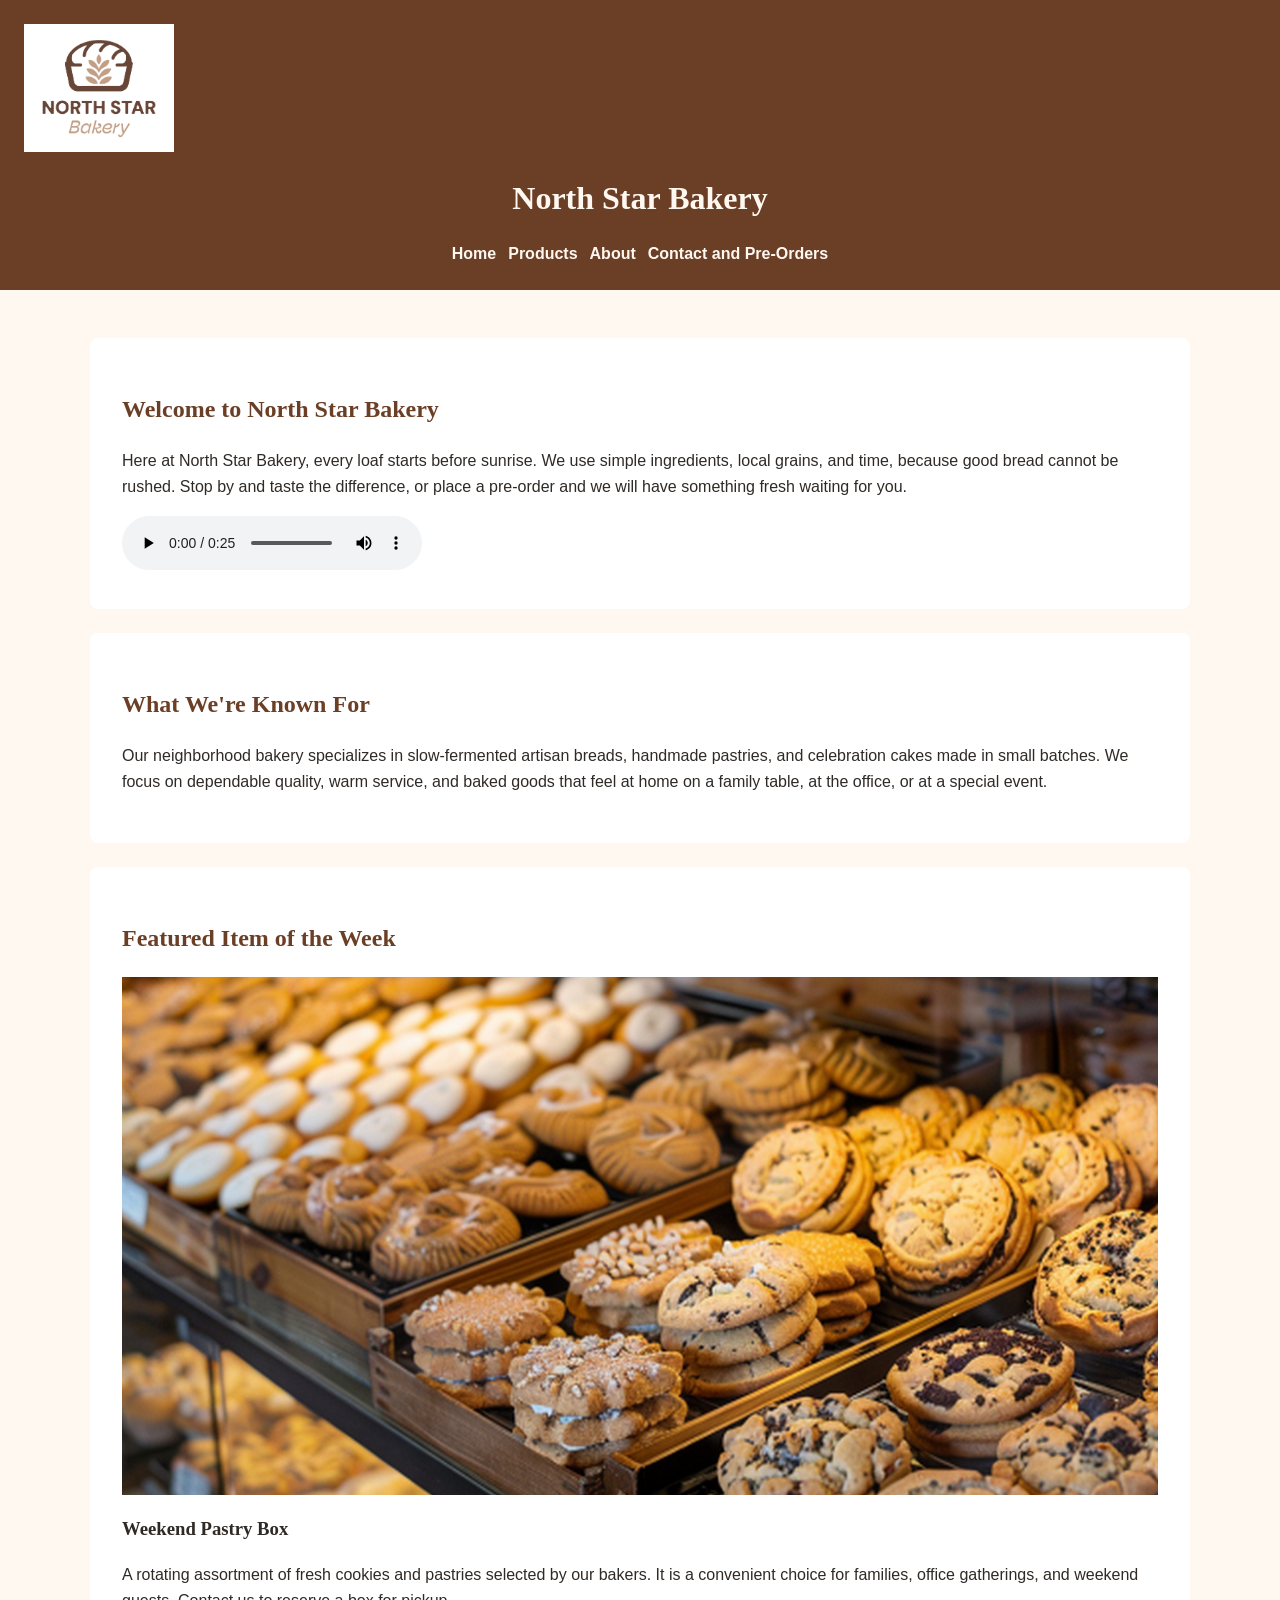
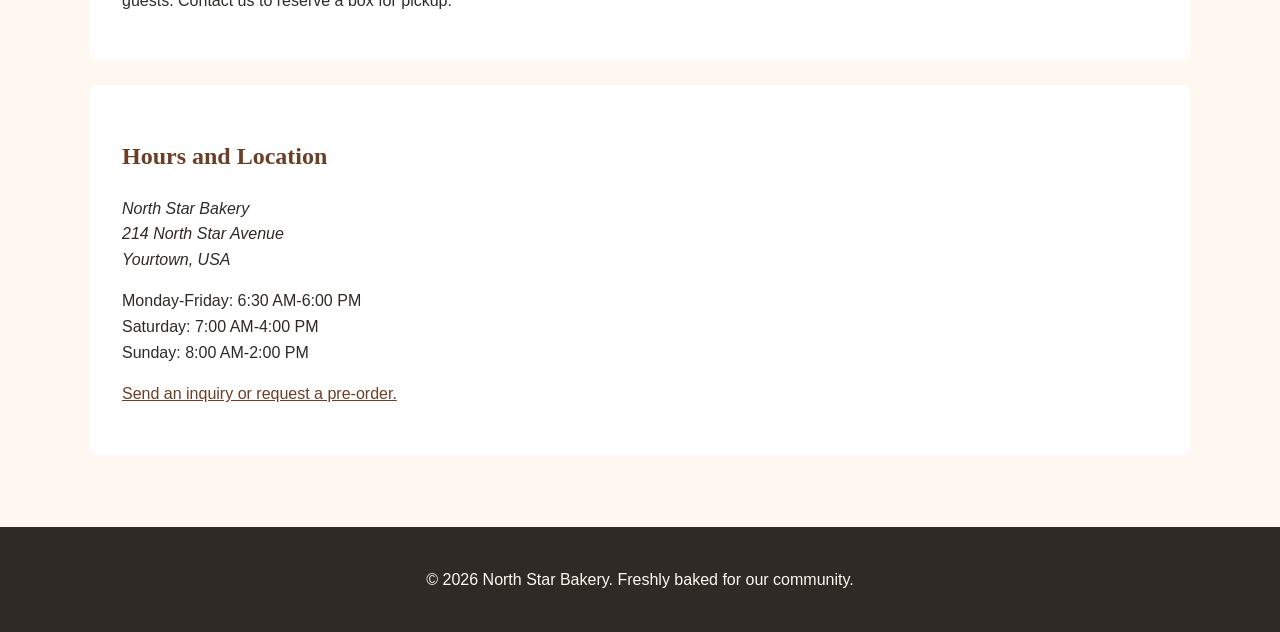
<file: index.html>
<!DOCTYPE html>
<html lang="en">
<head>
    <meta charset="UTF-8">
    <meta name="viewport" content="width=device-width, initial-scale=1.0">
    <title>North Star Bakery | Home</title>
    <link rel="stylesheet" href="style.css">
</head>
<body>
    <header>
        <img src="bakery-logo_c.png"
             alt="North Star Bakery logo with a stylized loaf of bread and wheat">
        <h1>North Star Bakery</h1>
        <nav aria-label="Main navigation">
            <ul>
                <li><a href="index.html">Home</a></li>
                <li><a href="products.html">Products</a></li>
                <li><a href="about.html">About</a></li>
                <li><a href="contact.html">Contact and Pre-Orders</a></li>
            </ul>
        </nav>
    </header>

    <main>
        <section>
            <h2>Welcome to North Star Bakery</h2>
            <p>Here at North Star Bakery, every loaf starts before sunrise. We use simple
               ingredients, local grains, and time, because good bread cannot be rushed.
               Stop by and taste the difference, or place a pre-order and we will have
               something fresh waiting for you.</p>

            <audio controls>
                <source src="bakery-welcome_c.mp3" type="audio/mpeg">
                Your browser does not support the audio element. The welcome message says:
                "Here at North Star Bakery, every loaf starts before sunrise. We use simple
                ingredients, local grains, and time, because good bread cannot be rushed."
            </audio>
        </section>

        <section>
            <h2>What We're Known For</h2>
            <p>Our neighborhood bakery specializes in slow-fermented artisan breads,
               handmade pastries, and celebration cakes made in small batches. We focus
               on dependable quality, warm service, and baked goods that feel at home on
               a family table, at the office, or at a special event.</p>
        </section>

        <section>
            <h2>Featured Item of the Week</h2>
            <picture>
                <source media="(min-width: 800px)" srcset="bakery-feature-large_c.png">
                <img src="bakery-feature-small_c.png"
                     alt="Assorted fresh North Star Bakery pastries and cookies displayed in bakery trays">
            </picture>
            <h3>Weekend Pastry Box</h3>
            <p>A rotating assortment of fresh cookies and pastries selected by our bakers.
               It is a convenient choice for families, office gatherings, and weekend guests.
               Contact us to reserve a box for pickup.</p>
        </section>

        <section>
            <h2>Hours and Location</h2>
            <address>
                North Star Bakery<br>
                214 North Star Avenue<br>
                Yourtown, USA
            </address>
            <p>Monday-Friday: 6:30 AM-6:00 PM<br>
               Saturday: 7:00 AM-4:00 PM<br>
               Sunday: 8:00 AM-2:00 PM</p>
            <p><a href="contact.html">Send an inquiry or request a pre-order.</a></p>
        </section>
    </main>

    <footer>
        <p>&copy; 2026 North Star Bakery. Freshly baked for our community.</p>
    </footer>

    <script src="script.js"></script>
</body>
</html>
</file>
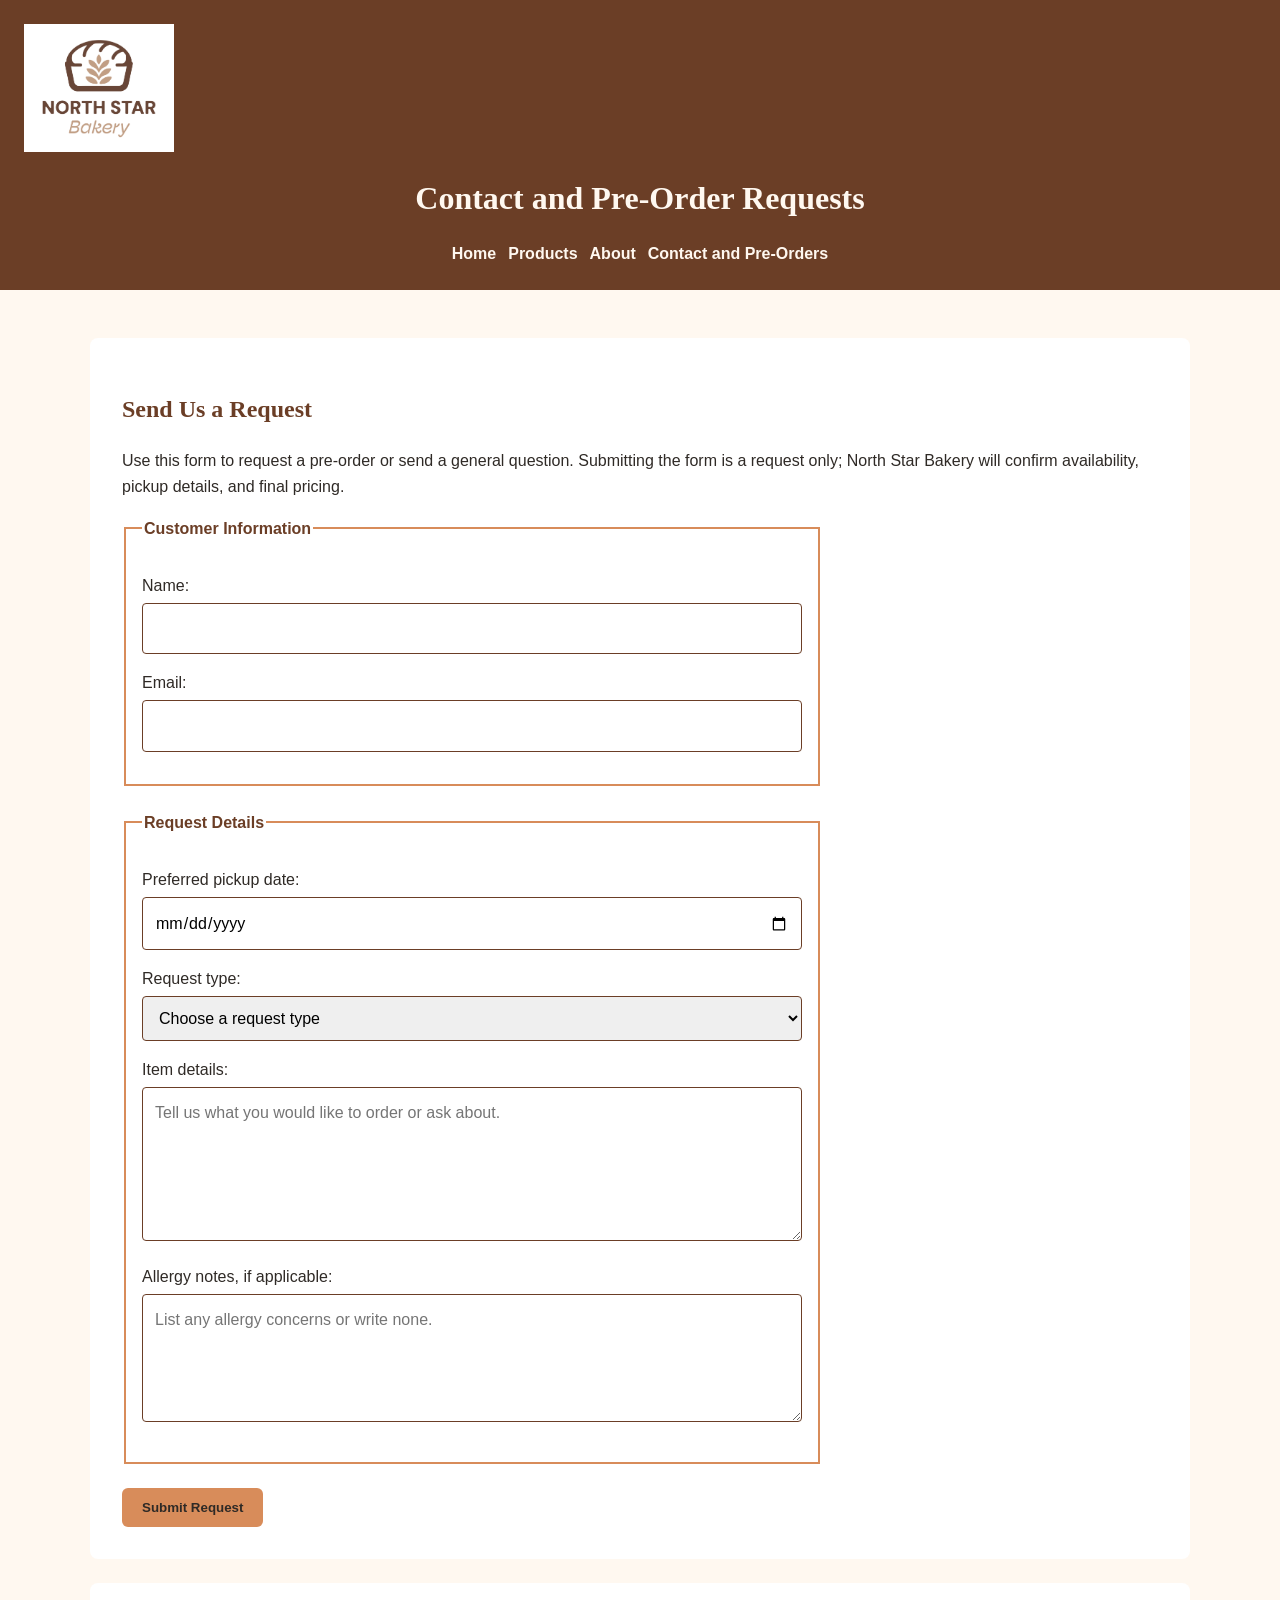
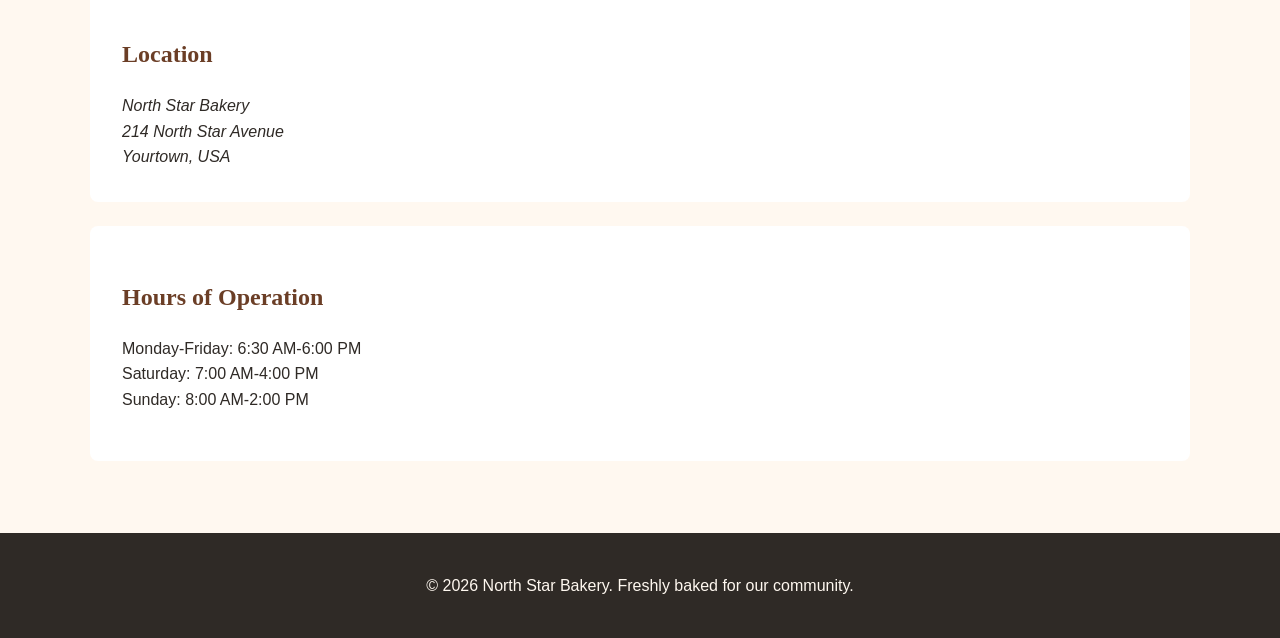
<file: contact.html>
<!DOCTYPE html>
<html lang="en">
<head>
    <meta charset="UTF-8">
    <meta name="viewport" content="width=device-width, initial-scale=1.0">
    <title>North Star Bakery | Contact and Pre-Orders</title>
    <link rel="stylesheet" href="style.css">
</head>
<body>
    <header>
        <img src="bakery-logo_c.png"
             alt="North Star Bakery logo with a stylized loaf of bread and wheat">
        <h1>Contact and Pre-Order Requests</h1>
        <nav aria-label="Main navigation">
            <ul>
                <li><a href="index.html">Home</a></li>
                <li><a href="products.html">Products</a></li>
                <li><a href="about.html">About</a></li>
                <li><a href="contact.html">Contact and Pre-Orders</a></li>
            </ul>
        </nav>
    </header>

    <main>
        <section>
            <h2>Send Us a Request</h2>
            <p>Use this form to request a pre-order or send a general question. Submitting
               the form is a request only; North Star Bakery will confirm availability,
               pickup details, and final pricing.</p>

            <form action="#" method="post" id="preorder-form" novalidate>
                <fieldset>
                    <legend>Customer Information</legend>

                    <p>
                        <label for="name">Name:</label><br>
                        <input type="text" id="name" name="name"
                               required minlength="2" maxlength="60"
                               autocomplete="name">
                               <span id="name-error" class="error-message"></span>
                        
                    </p>

                    <p>
                        <label for="email">Email:</label><br>
                        <input type="email" id="email" name="email"
                               required autocomplete="email">
                               <span id="email-error" class="error-message"></span>
                    </p>
                </fieldset>

                <fieldset>
                    <legend>Request Details</legend>

                    <p>
                        <label for="pickup-date">Preferred pickup date:</label><br>
                        <input type="date" id="pickup-date" name="pickup-date" required>
                    </p>

                    <p>
                        <label for="request-type">Request type:</label><br>
                        <select id="request-type" name="request-type" required>
                            <option value="">Choose a request type</option>
                            <option value="preorder">Pre-order</option>
                            <option value="question">General question</option>
                        </select>
                    </p>

                    <p>
                        <label for="item-details">Item details:</label><br>
                        <textarea id="item-details" name="item-details" rows="5" cols="50"
                                  required minlength="5"
                                  placeholder="Tell us what you would like to order or ask about."></textarea>
                                  <span id="item-details-error" class="error-message"></span>
                    </p>

                    <p>
                        <label for="allergy-notes">Allergy notes, if applicable:</label><br>
                        <textarea id="allergy-notes" name="allergy-notes" rows="4" cols="50"
                                  placeholder="List any allergy concerns or write none."></textarea>
                    </p>
                </fieldset>

                <button type="submit">Submit Request</button>
            </form>
        </section>

        <section>
            <h2>Location</h2>
            <address>
                North Star Bakery<br>
                214 North Star Avenue<br>
                Yourtown, USA
            </address>
        </section>

        <section>
            <h2>Hours of Operation</h2>
            <p>Monday-Friday: 6:30 AM-6:00 PM<br>
               Saturday: 7:00 AM-4:00 PM<br>
               Sunday: 8:00 AM-2:00 PM</p>
        </section>
    </main>

    <footer>
        <p>&copy; 2026 North Star Bakery. Freshly baked for our community.</p>
    </footer>

    <script src="script.js"></script>
</body>
</html>
</file>
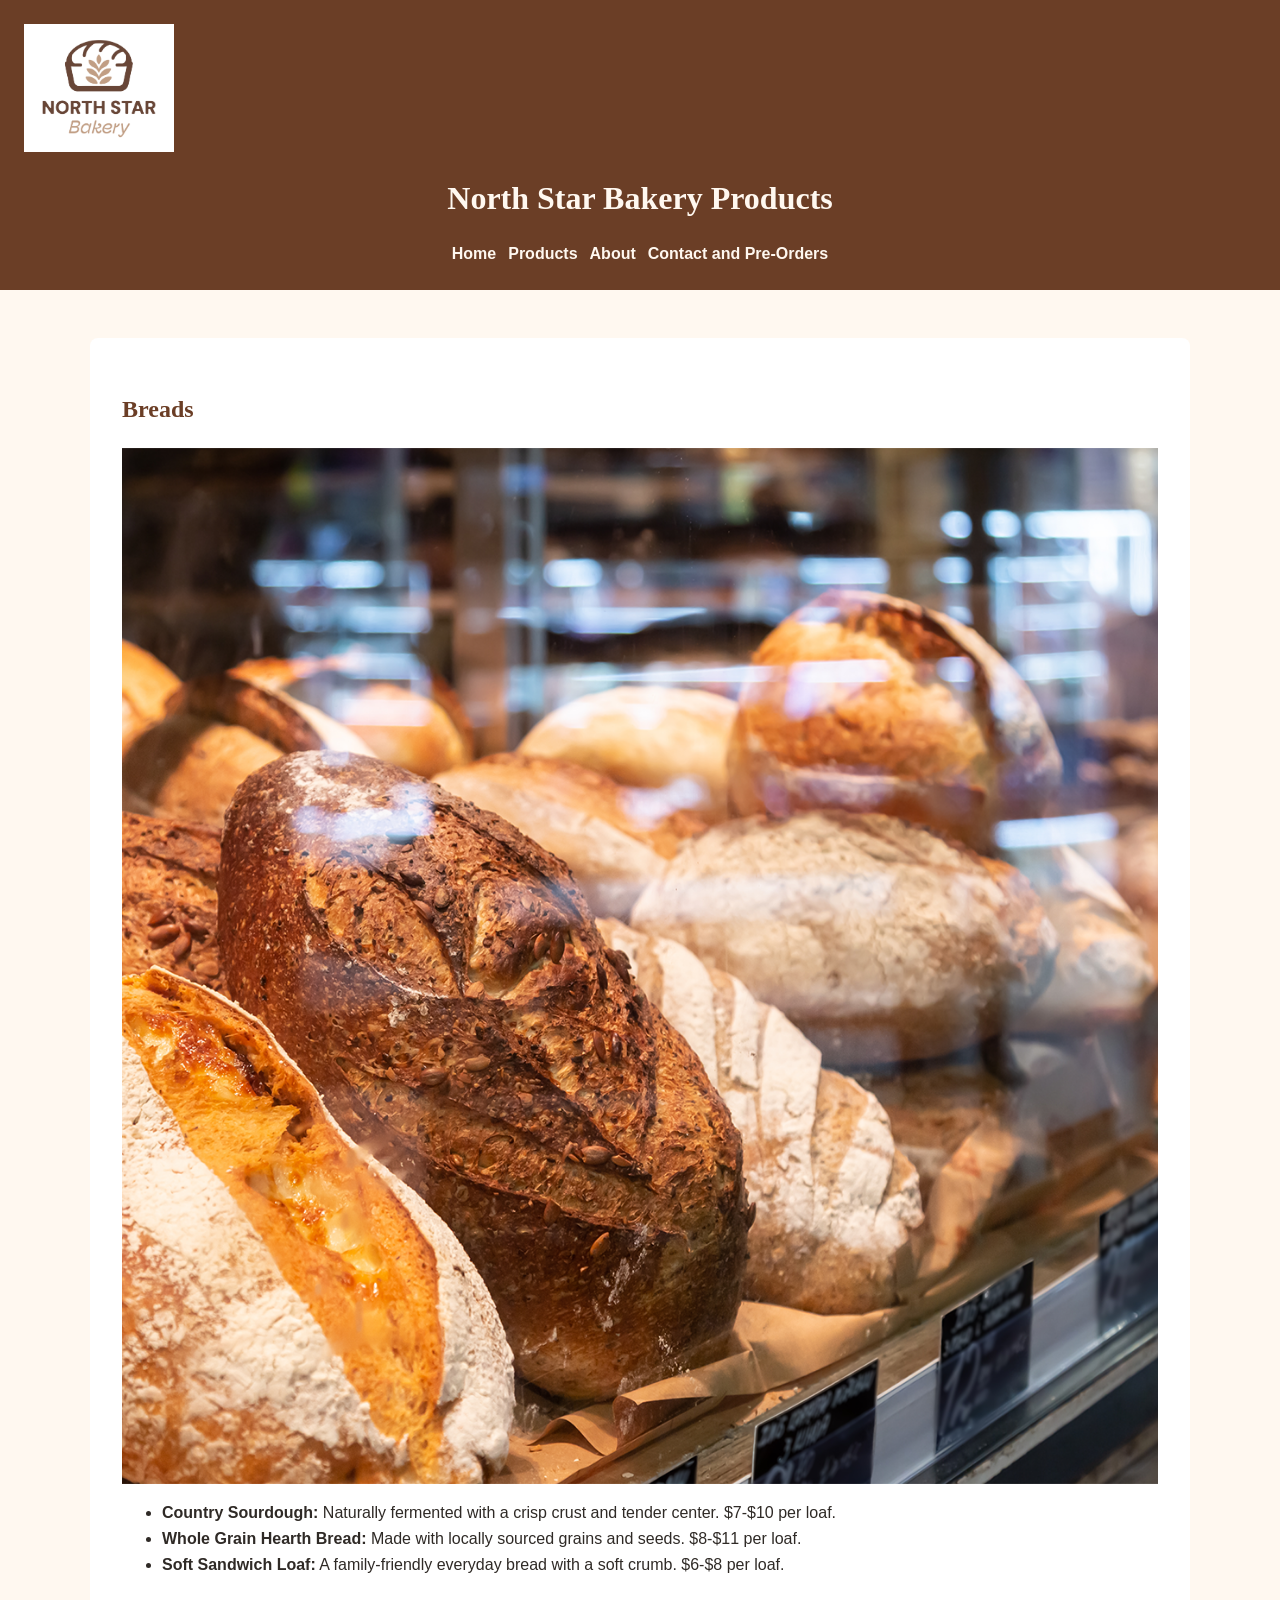
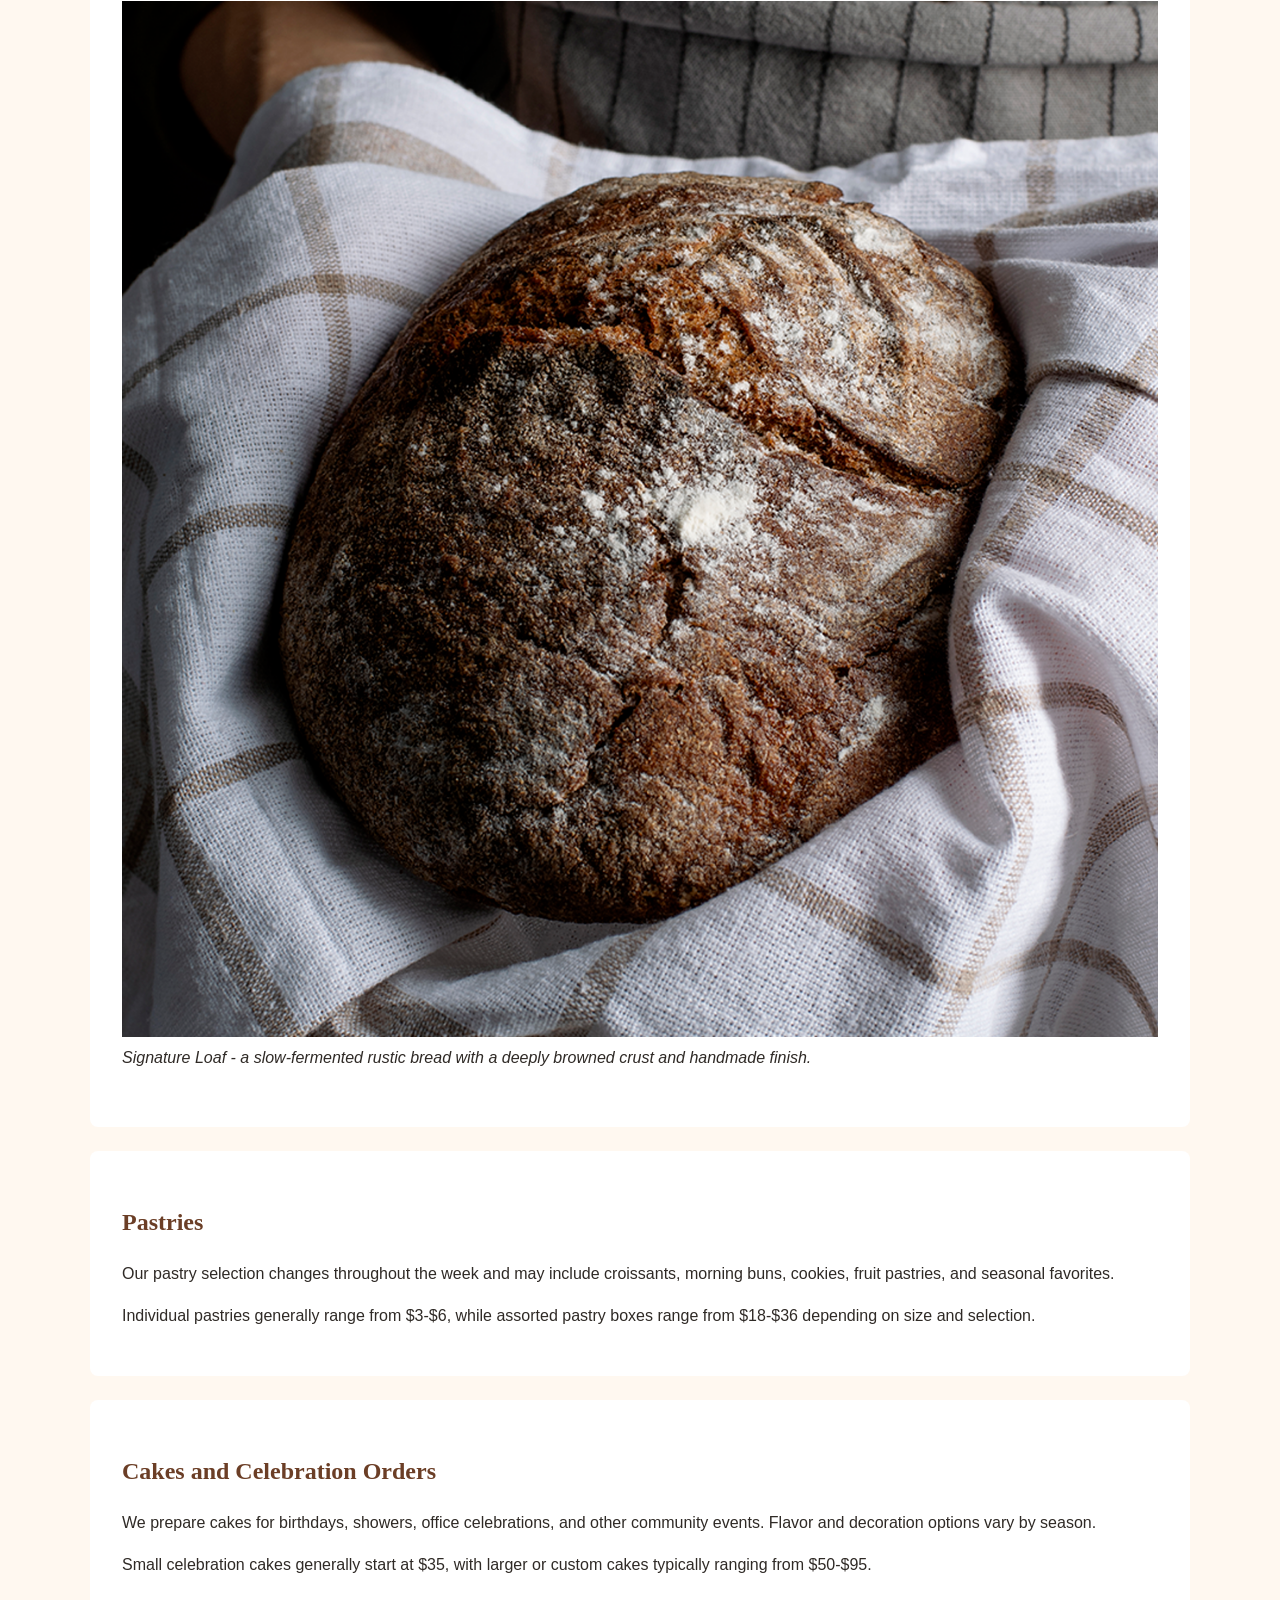
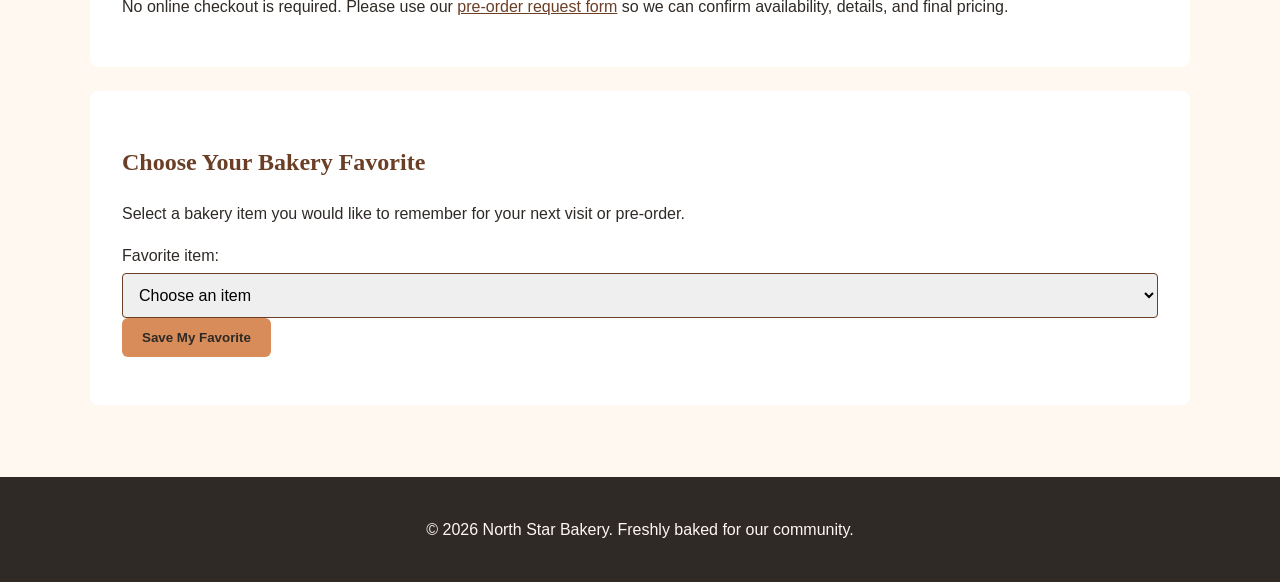
<file: products.html>
<!DOCTYPE html>
<html lang="en">
<head>
    <meta charset="UTF-8">
    <meta name="viewport" content="width=device-width, initial-scale=1.0">
    <title>North Star Bakery | Products</title>
    <link rel="stylesheet" href="style.css">
</head>
<body>
    <header>
        <img src="bakery-logo_c.png"
             alt="North Star Bakery logo with a stylized loaf of bread and wheat">
        <h1>North Star Bakery Products</h1>
        <nav aria-label="Main navigation">
            <ul>
                <li><a href="index.html">Home</a></li>
                <li><a href="products.html">Products</a></li>
                <li><a href="about.html">About</a></li>
                <li><a href="contact.html">Contact and Pre-Orders</a></li>
            </ul>
        </nav>
    </header>

    <main>
        <section>
            <h2>Breads</h2>
            <img src="bakery-bread_c.png"
                 alt="Fresh artisan loaves with golden and dark crusts displayed behind bakery glass">
            <ul>
                <li><strong>Country Sourdough:</strong> Naturally fermented with a crisp
                    crust and tender center. $7-$10 per loaf.</li>
                <li><strong>Whole Grain Hearth Bread:</strong> Made with locally sourced
                    grains and seeds. $8-$11 per loaf.</li>
                <li><strong>Soft Sandwich Loaf:</strong> A family-friendly everyday bread
                    with a soft crumb. $6-$8 per loaf.</li>
            </ul>

            <figure>
                <img src="bakery-signature-loaf_c.png"
                     alt="North Star Bakery signature rustic loaf resting on a striped linen cloth">
                <figcaption>Signature Loaf - a slow-fermented rustic bread with a deeply
                    browned crust and handmade finish.</figcaption>
            </figure>
        </section>

        <section>
            <h2>Pastries</h2>
            <p>Our pastry selection changes throughout the week and may include croissants,
               morning buns, cookies, fruit pastries, and seasonal favorites.</p>
            <p>Individual pastries generally range from $3-$6, while assorted pastry boxes
               range from $18-$36 depending on size and selection.</p>
        </section>

        <section>
            <h2>Cakes and Celebration Orders</h2>
            <p>We prepare cakes for birthdays, showers, office celebrations, and other
               community events. Flavor and decoration options vary by season.</p>
            <p>Small celebration cakes generally start at $35, with larger or custom cakes
               typically ranging from $50-$95.</p>
            <p>No online checkout is required. Please use our
               <a href="contact.html">pre-order request form</a> so we can confirm
               availability, details, and final pricing.</p>
        </section>

<section>
    <h2>Choose Your Bakery Favorite</h2>

    <p>
        Select a bakery item you would like to remember for your next visit or pre-order.
    </p>

    <label for="favorite-item">Favorite item:</label>

    <select id="favorite-item">
        <option value="">Choose an item</option>
        <option value="Country Sourdough">Country Sourdough</option>
        <option value="Whole Grain Hearth Bread">Whole Grain Hearth Bread</option>
        <option value="Soft Sandwich Loaf">Soft Sandwich Loaf</option>
        <option value="Weekend Pastry Box">Weekend Pastry Box</option>
        <option value="Celebration Cake">Celebration Cake</option>
    </select>

    <button type="button" id="save-favorite">Save My Favorite</button>

    <p id="favorite-message" aria-live="polite"></p>
</section>

    </main>

    <footer>
        <p>&copy; 2026 North Star Bakery. Freshly baked for our community.</p>
    </footer>

    <script src="script.js"></script>
</body>
</html>
</file>
<file: style.css>
* {
    box-sizing: border-box;
}

body {
    margin: 0;
    font-family: Arial, Helvetica, sans-serif;
    background-color: #FFF8F0;
    color: #2F2A26;
    line-height: 1.6;
}

header {
    background-color: #6B3E26;
    color: #FFF8F0;
    padding: 1.5rem;
    text-align: center;
}

header img {
    width: 120px;
    max-width: 100%;
    height: auto;
}

h1,
h2,
h3 {
    font-family: Georgia, "Times New Roman", serif;
}

h1 {
    margin-bottom: 1rem;
}

h2 {
    color: #6B3E26;
}

nav ul {
    list-style: none;
    padding: 0;
    margin: 0;
    display: flex;
    flex-direction: column;
    gap: 0.75rem;
}

nav a {
    color: #FFF8F0;
    text-decoration: none;
    font-weight: bold;
}

nav a:hover,
nav a:focus {
    text-decoration: underline;
}

main {
    width: 90%;
    max-width: 1100px;
    margin: 0 auto;
    padding: 2rem 0;
}

section {
    background-color: #FFFFFF;
    margin-bottom: 1.5rem;
    padding: 1.5rem;
    border-radius: 8px;
}

img,
picture img,
video {
    max-width: 100%;
    height: auto;
    display: block;
}

figure {
    margin: 1.5rem 0;
}

figcaption {
    margin-top: 0.5rem;
    font-style: italic;
}

a {
    color: #6B3E26;
}

button {
    background-color: #D88C5A;
    color: #2F2A26;
    border: none;
    padding: 0.75rem 1.25rem;
    border-radius: 6px;
    font-weight: bold;
    cursor: pointer;
}

button:hover,
button:focus {
    background-color: #C97848;
}

form {
    max-width: 700px;
}

fieldset {
    border: 2px solid #D88C5A;
    margin-bottom: 1.5rem;
    padding: 1rem;
}

legend {
    font-weight: bold;
    color: #6B3E26;
}

input,
select,
textarea {
    width: 100%;
    padding: 0.75rem;
    margin-top: 0.25rem;
    border: 1px solid #6B3E26;
    border-radius: 4px;
    font: inherit;
}

footer {
    background-color: #2F2A26;
    color: #FFF8F0;
    text-align: center;
    padding: 1.5rem;
}

@media (min-width: 768px) {
    nav ul {
        flex-direction: row;
        justify-content: center;
    }

    main {
        padding: 3rem 0;
    }

    section {
        padding: 2rem;
    }

    header img {
        width: 150px;
    }
}


.error-message {
    display: block;
    margin-top: 0.25rem;
    font-weight: bold;
    color: #8B1E1E;
}

#favorite-message {
    margin-top: 1rem;
    font-weight: bold;
    color: #6B3E26;
}
</file>
